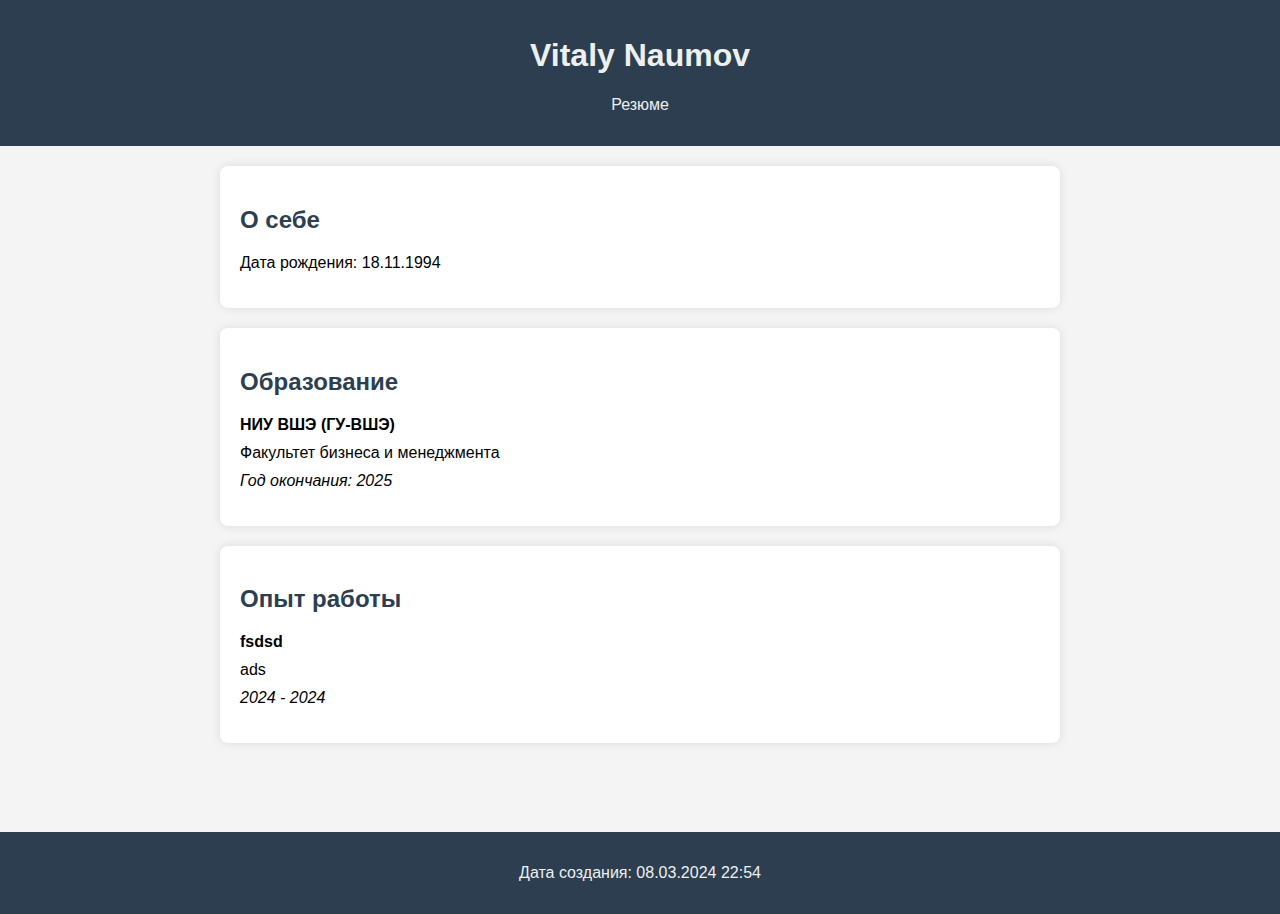
<file: public/index.html>
<!DOCTYPE html>
<html lang="en">
<head>
        <meta charset="UTF-8">
        <meta name="viewport" content="width=device-width,  initial-scale=1.0">
        <link rel="stylesheet" href="style.css">
        <title>Resume page</title>
</head>
<body>
    <header>
        <h1>Vitaly Naumov</h1>
        <p>Резюме</p>
    </header>
    
    <div class="wrapper">

        <section>
            <h2>О себе</h2>
            <ul>
                <li>Дата рождения: 18.11.1994</li>
                <li></li>
            </ul>
        </section>

        <section>
            <h2>Образование</h2>
            <ul>
                <li><strong>НИУ ВШЭ (ГУ-ВШЭ)</strong></li>
                <li>Факультет бизнеса и менеджмента</li>
                <li><i> Год окончания: 2025 </i></li>
            </ul>
        </section>

        <section>
            <h2>Опыт работы</h2>
            <ul>
                <li><strong>fsdsd</strong></li>
                <li>ads</li>
                <li><i> 2024 - 2024 </i></li>
            </ul>
        </section>
    </div>
    <footer>
        <p>Дата создания: 08.03.2024 22:54</p>
    </footer>



</body>

</html>
</file>
<file: public/style.css>
html, body {
     font-family: 'Segoe UI', Tahoma, Geneva, Verdana, sans-serif;
     margin: 0;
     padding: 0;
     background-color: #f4f4f4;
     height: 100%;
}

header {
    background-color: #2c3e50;
    color: #ecf0f1;
    text-align: center;
    padding: 1em 0;
}

.wrapper {
  min-height: 74%;
}

section {
    max-width: 800px;
    margin: 20px auto;
    padding: 20px;
    background-color: #fff;
    box-shadow: 0 0 10px rgba(0, 0, 0, 0.1);
    border-radius: 8px;
}

h2,
h3 {
    color: #2c3e50;
}

ul {
    list-style: none;
    padding: 0;
}

li {
    margin-bottom: 10px;
}

footer {
    background-color: #2c3e50;
    color: #ecf0f1;
    text-align: center;
    padding: 1em 0;
}
</file>
